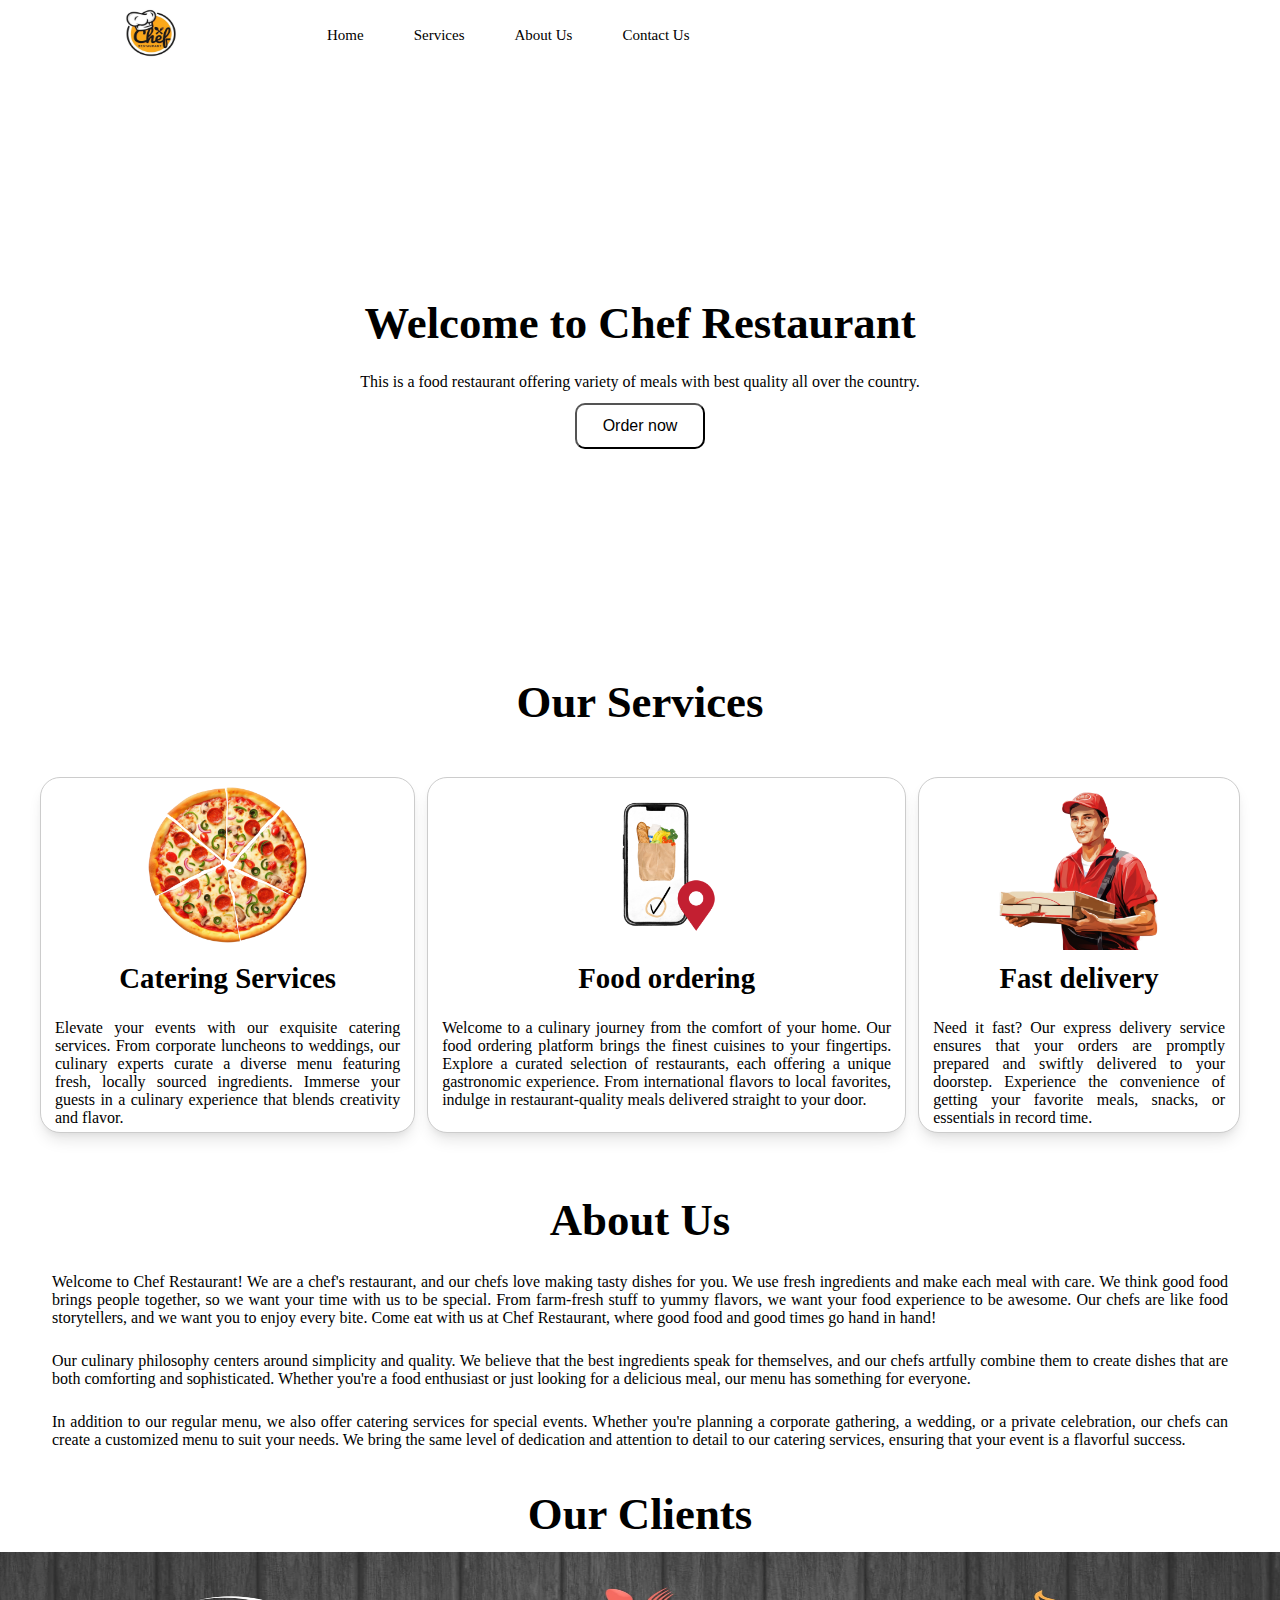
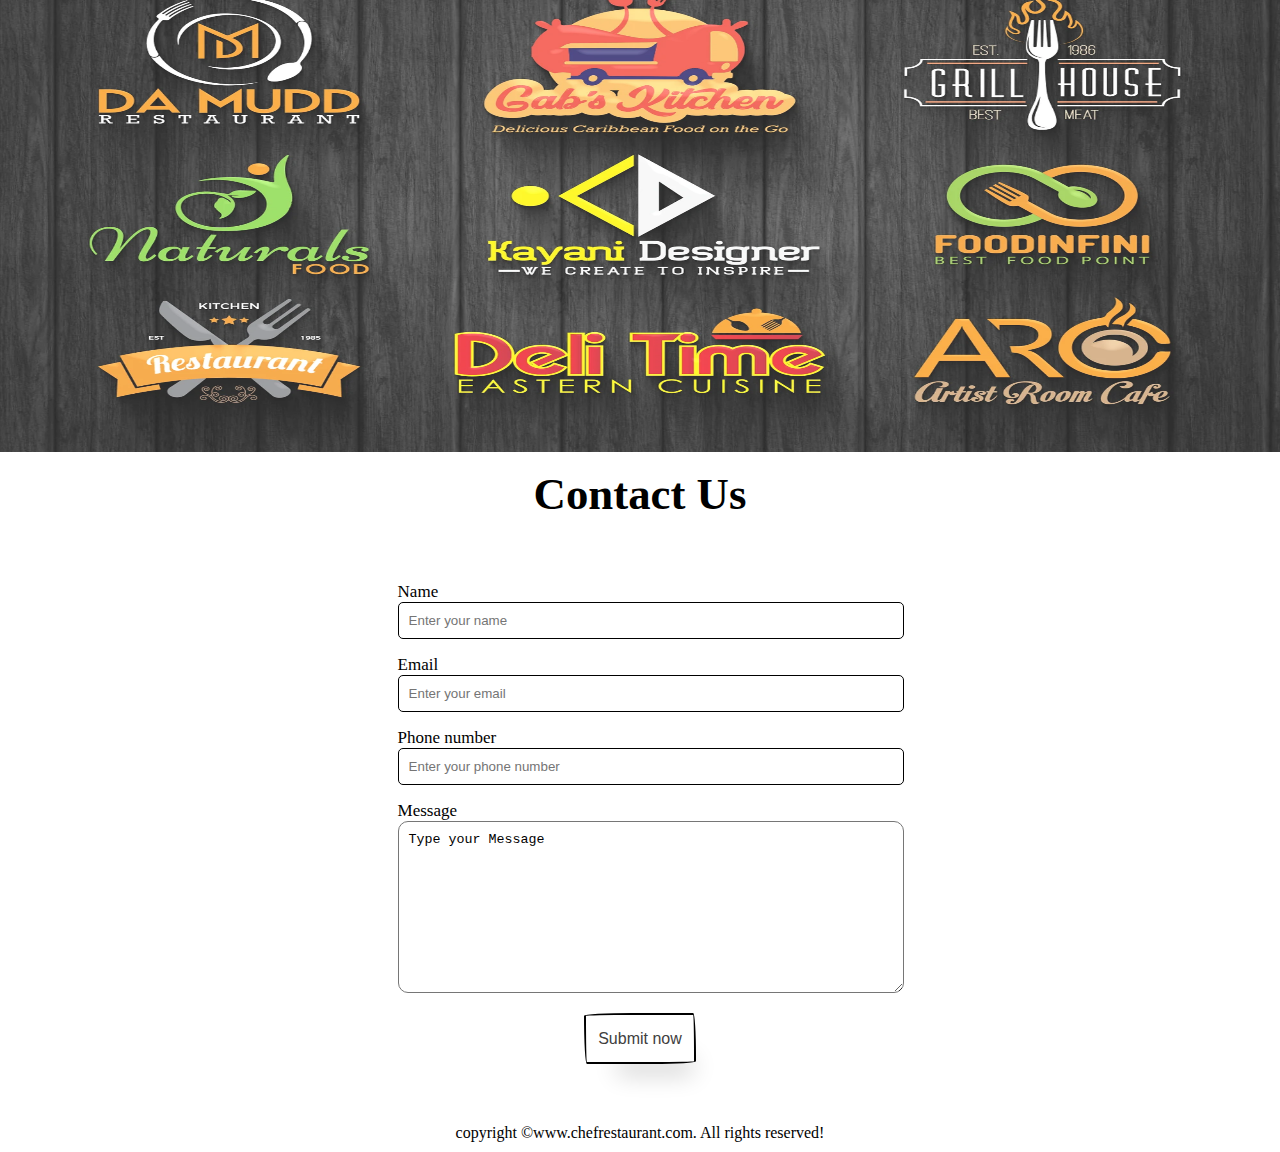
<file: index.html>
<!DOCTYPE html>
<html lang="en">

<head>
  <meta charset="UTF-8" />
  <meta name="viewport" content="width=device-width, initial-scale=1.0" />
  <title>Best online food services</title>
  <link rel="stylesheet" href="./assets//styles/style.css" />
  <link rel="stylesheet" media="screen and (max-width:1170px)" href="./assets/styles/phone.css" />
</head>

<body>
  <nav>
    <div id="navbar">
      <div id="logo">
        <img src="./assets/img/logo.jpg" alt="Chef Restaurant" />
      </div>

      <ul>
        <li class="item"><a href="#home">Home</a></li>
        <li class="item"><a href="#services container">Services</a></li>
        <li class="item"><a href="#About">About Us</a></li>
        <li class="item"><a href="#contactus">Contact Us</a></li>
      </ul>
    </div>
  </nav>

  <section id="home">
    <h1 class="h-primary">Welcome to Chef Restaurant</h1>
    <p>
      This is a food restaurant offering variety of meals with best quality
      all over the country.
    </p>
    <button class="btn">Order now</button>
  </section>

  <section id="services container">
    <h1 class="h-primary center">Our Services</h1>
    <div id="services">
      <div class="box">
        <img src="./assets/img/pizzah.png" alt="Error loading image" />
        <h2 class="h-secondary center">Catering Services</h2>
        <p class="center">
          Elevate your events with our exquisite catering services. From
          corporate luncheons to weddings, our culinary experts curate a
          diverse menu featuring fresh, locally sourced ingredients. Immerse
          your guests in a culinary experience that blends creativity and
          flavor.
        </p>
      </div>
      <div class="box">
        <img src="./assets/img/food-order.png" alt="Error loading image" />
        <h2 class="h-secondary center">Food ordering</h2>
        <p class="center">
          Welcome to a culinary journey from the comfort of your home. Our
          food ordering platform brings the finest cuisines to your
          fingertips. Explore a curated selection of restaurants, each
          offering a unique gastronomic experience. From international flavors
          to local favorites, indulge in restaurant-quality meals delivered
          straight to your door.
        </p>
      </div>
      <div class="box">
        <img src="./assets/img/pizza-delivery.png" alt="Error loading image" />
        <h2 class="h-secondary center">Fast delivery</h2>
        <p class="center">
          Need it fast? Our express delivery service ensures that your orders
          are promptly prepared and swiftly delivered to your doorstep.
          Experience the convenience of getting your favorite meals, snacks,
          or essentials in record time.
        </p>
      </div>
    </div>
  </section>
  <section id="About">
    <h1 class="h-primary center">About Us</h1>
    <p class="center">
      Welcome to Chef Restaurant! We are a chef's restaurant, and our chefs
      love making tasty dishes for you. We use fresh ingredients and make each
      meal with care. We think good food brings people together, so we want
      your time with us to be special. From farm-fresh stuff to yummy flavors,
      we want your food experience to be awesome. Our chefs are like food
      storytellers, and we want you to enjoy every bite. Come eat with us at
      Chef Restaurant, where good food and good times go hand in hand!
    </p>
    <p class="center">
      Our culinary philosophy centers around simplicity and quality. We
      believe that the best ingredients speak for themselves, and our chefs
      artfully combine them to create dishes that are both comforting and
      sophisticated. Whether you're a food enthusiast or just looking for a
      delicious meal, our menu has something for everyone.
    </p>
    <p class="center">
      In addition to our regular menu, we also offer catering services for
      special events. Whether you're planning a corporate gathering, a
      wedding, or a private celebration, our chefs can create a customized
      menu to suit your needs. We bring the same level of dedication and
      attention to detail to our catering services, ensuring that your event
      is a flavorful success.
    </p>
  </section>
  <section id="clients section">
    <h1 class="h-primary center">Our Clients</h1>
    <div id="clients">
      <div class="clientitems">
        <img src="./assets/img/partners.jpg" alt="Error" />
      </div>
    </div>
  </section>
  <section id="contactus">
    <h1 class="h-primary center">Contact Us</h1>
    <div id="contactbox">
      <form action="">
        <div class="form-group">
          <label for="name">Name</label>
          <input class="contact-form-input" type="text" placeholder="Enter your name" />
        </div>
        <div class="form-group">
          <label for="email">Email</label>
          <input class="contact-form-input" type="text" placeholder="Enter your email" />
        </div>
        <div class="form-group">
          <label for="phonenumber">Phone number</label>
          <input class="contact-form-input" type="text" placeholder="Enter your phone number" />
        </div>
        <div class="form-group">
          <label for="Message">Message</label>
          <textarea name="message" id="message" cols="30" rows="10">Type your Message</textarea>
          <div class="button-wrapper">
            <button class="button-55">Submit now</button>
          </div>
        </div>
      </form>
    </div>
  </section>
  <footer>
    copyright &copy;www.chefrestaurant.com. All rights reserved!
  </footer>
</body>

</html>
</file>
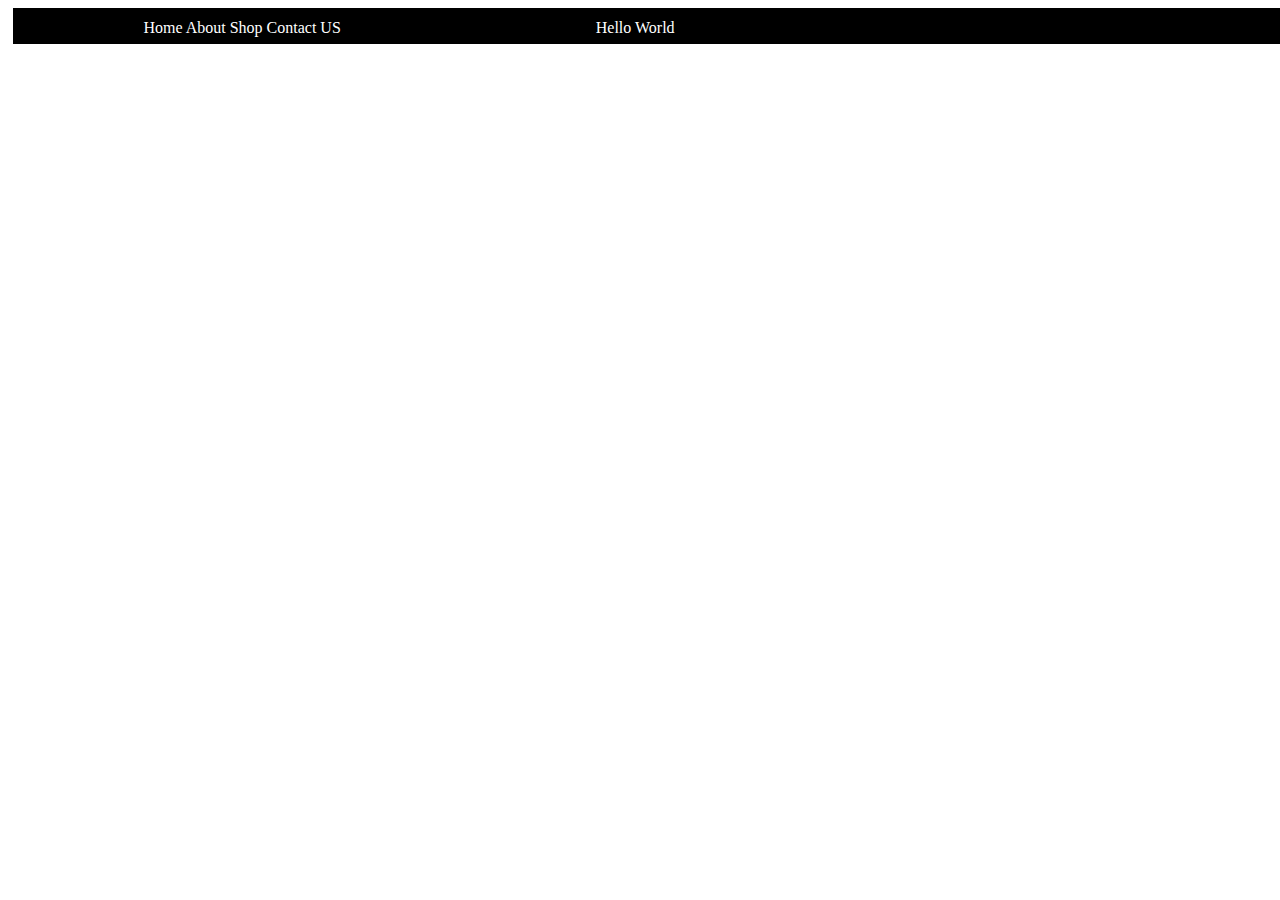
<file: header.html>
<!DOCTYPE html>
<html lang="en">
  <head>
    <meta charset="UTF-8" />
    <meta name="viewport" content="width=device-width, initial-scale=1.0" />
    <title>Document</title>
  </head>
  <style>
    #container {
      display: grid;
      background-color: #000000;
      color: white;
      grid-template-areas:
        "navbar navbar navbar navbar"
        "section section section section";
      grid-template-rows: 1fr 1fr;
      grid-area: navbar;
      grid-area: section;
      height: 30px;
      width: 100%;
      margin: 5px;
      padding: 3px;
      text-align: center;
    }
    .navbar {
      margin: 5px;
      padding: 3px;
    }
    .section {
      margin: 5px;
      padding: 3px;
    }
  </style>
  <body>
    <div id="container">
      <nav class="navbar">Home About Shop Contact US</nav>
      <section class="section">Hello World</section>
    </div>
  </body>
</html>
</file>
<file: assets/styles/phone.css>
/* Navigation section */

#navbar {
  display: flex;
  align-items: center;
  background-color: white;
  flex-direction: column;
  height: 100px;
  border-bottom: 2px;
}
#logo {
  margin: 0px 0px;
  padding: 0px 0px;
}
#logo img {
  margin: 0px 0px;
  height: 70px;
  width: 100px;
  padding: 0px 0px;
}
#navbar ul li a {
  display: block;
  padding: 0px 15px;
  color: black;
  margin: 0px 10px;
}

/* Home section */

/* Services section */
#services {
  flex-direction: column;
}
#services .box img {
  height: 100px;
}

/* About section */

/* clients section */

/* contact us section */
#contactbox button {
  width: 60%;
  height: 50px;
}
</file>
<file: assets/styles/style.css>
/* css Reset */
* {
  margin: 0px;
  padding: 0px;
}
html {
  scroll-behavior: smooth;
}
/* Css Variables */
:root {
  --navbar-height: 50px;
}
/* Navigation bar */
#navbar {
  display: flex;
  align-items: center;
  background-color: white;
  height: 70px;
  border-bottom: 2px;
}
#logo {
  margin: 34px 43px;
  padding: 3px 3px;
}
#logo img {
  margin: 50px 50px;
  height: 90px;
  width: 100px;
  padding: 5px 5px;
}
/* Navigation bar list styling */
#navbar ul {
  display: flex;
}
#navbar::before {
  content: "";
  background-color: rgb(58, 53, 53);
  height: 60px;

  position: relative;
}

#navbar ul li {
  display: flex;
  list-style: none;
  font-size: 15px;
}
#navbar ul li a {
  display: block;
  padding: 5px 15px;
  color: black;
  margin: 10px;
  text-decoration: none;
  border-radius: 2px;
}
#navbar ul li a:hover {
  color: white;
  background-color: black;
  border-radius: 10px;
}
/* Home Section */
#home {
  display: flex;
  flex-direction: column;
  justify-content: center;
  align-items: center;
  padding: 5px 13px;
  margin: 3px;
  color: black;
  height: 578px;
  top: 0px;
  left: 0px;
}
#home::before {
  content: "";
  background: url(https://cdn.pixabay.com/photo/2017/06/06/22/37/italian-cuisine-2378729_1280.jpg)
    no-repeat center center/cover;
  height: 578px;
  width: 100%;
  z-index: -1;
  opacity: 0.84;
  position: absolute;
}
.h-primary {
  padding: 12px;
  font-size: 2.8rem;
}
#home p {
  padding: 12px;
}
.btn {
  border-radius: 10px;
  padding: 12px;
  font-size: 1rem;
  color: black;
  background-color: white;
  cursor: pointer;
  width: 130px;
}
.btn:hover {
  background-color: black;
  color: white;
}

/* Services section */
.center {
  text-align: center;
}
.h-secondary {
  padding: 12px;
  font-size: 1.8rem;
}

#services {
  margin: 34px;
  display: flex;
  align-items: center;
  justify-content: center;
  border-bottom: 2px;
}
#services .box {
  border: 1px solid #ccc;
  margin: 3px 6px;
  padding: 2px;
  border-radius: 20px;
  height: 350px;
  background-color: #fff;
  box-shadow: rgba(0, 0, 0, 0.1) 0px 10px 15px -3px,
    rgba(0, 0, 0, 0.05) 0px 4px 6px -2px;
  transition: all 250ms ease-in-out;
}

#services .box img {
  height: 170px;
  margin: auto;
  display: block;
  transition: all 250ms ease-in-out;
}
#services .box img:hover {
  transform: scale(1.1);
}
#services .box p {
  font: 10px;
  text-align: justify;
  padding: 12px;
}
#services .box:hover {
  cursor: pointer;
  background-color: rgb(255, 253, 251);
  /* transform: scale(1.05); */
  box-shadow: rgba(0, 0, 0, 0.07) 0px 1px 2px, rgba(0, 0, 0, 0.07) 0px 2px 4px,
    rgba(0, 0, 0, 0.07) 0px 4px 8px, rgba(0, 0, 0, 0.07) 0px 8px 16px,
    rgba(0, 0, 0, 0.07) 0px 16px 32px, rgba(0, 0, 0, 0.07) 0px 32px 64px;
}
/* About section */
#About {
  text-align: justify;
  padding: 12px;
}
#About p {
  text-align: justify;
  padding: 10px;
  margin: 5px 30px;
}
/* clients section */
.clientitems img {
  height: 500px;
  width: 100%;

  opacity: 0.83;
}

/* footer section */
footer {
  background-color: white;
  color: black;
  text-align: center;
  padding: 10px 10px;
}
/* contact section */
#contactus {
  background: url(https://img.freepik.com/premium-photo/web-contact-us-icons-blue-background-contact-us-cutomer-support-concept-copy-space-website-page-contact-us-web-banner-copy-space-blue-background_256259-1520.jpg)
    no-repeat center center/cover;
  height: 100%;
  width: 100%;
}
#contactbox {
  display: flex;
  align-items: center;
  justify-content: center;
  padding: 34px;
}

#contactbox textarea {
  width: 100%;
  padding: 10px;
  border-radius: 10px;
}
#contactbox form {
  width: 40%;
}
#contactbox label {
  font-size: 17px;
}
.button-wrapper {
  display: flex;
  justify-content: center;
  width: 100%;
  margin-block: 1rem;
}
.button-55 {
  align-self: center;
  background-color: #fff;
  background-image: none;
  background-position: 0 90%;
  background-repeat: repeat no-repeat;
  background-size: 4px 3px;
  border-radius: 15px 225px 255px 15px 15px 255px 225px 15px;
  border-style: solid;
  border-width: 2px;
  box-shadow: rgba(0, 0, 0, 0.2) 15px 28px 25px -18px;
  box-sizing: border-box;
  color: #41403e;
  cursor: pointer;
  display: inline-block;
  font-family: Neucha, sans-serif;
  font-size: 1rem;
  line-height: 23px;
  outline: none;
  padding: 0.75rem;
  text-decoration: none;
  transition: all 235ms ease-in-out;
  border-bottom-left-radius: 15px 255px;
  border-bottom-right-radius: 225px 15px;
  border-top-left-radius: 255px 15px;
  border-top-right-radius: 15px 225px;
  user-select: none;
  -webkit-user-select: none;
  touch-action: manipulation;
}

.button-55:hover {
  box-shadow: rgba(0, 0, 0, 0.3) 2px 8px 8px -5px;
  transform: translate3d(0, 2px, 0);
}

.button-55:focus {
  box-shadow: rgba(0, 0, 0, 0.3) 2px 8px 4px -6px;
}

.contact-form-input {
  padding: 10px 10px;
  border-radius: 5px;
  width: 100%;
  border: 1px solid #000;
}
.contact-form-input:hover,
.contact-form-input:focus-visible {
  border-color: #005bae !important;
  border-width: 2px;
  outline-color: #005bae;
}
.form-group {
  margin-block: 1rem;
}
</file>
